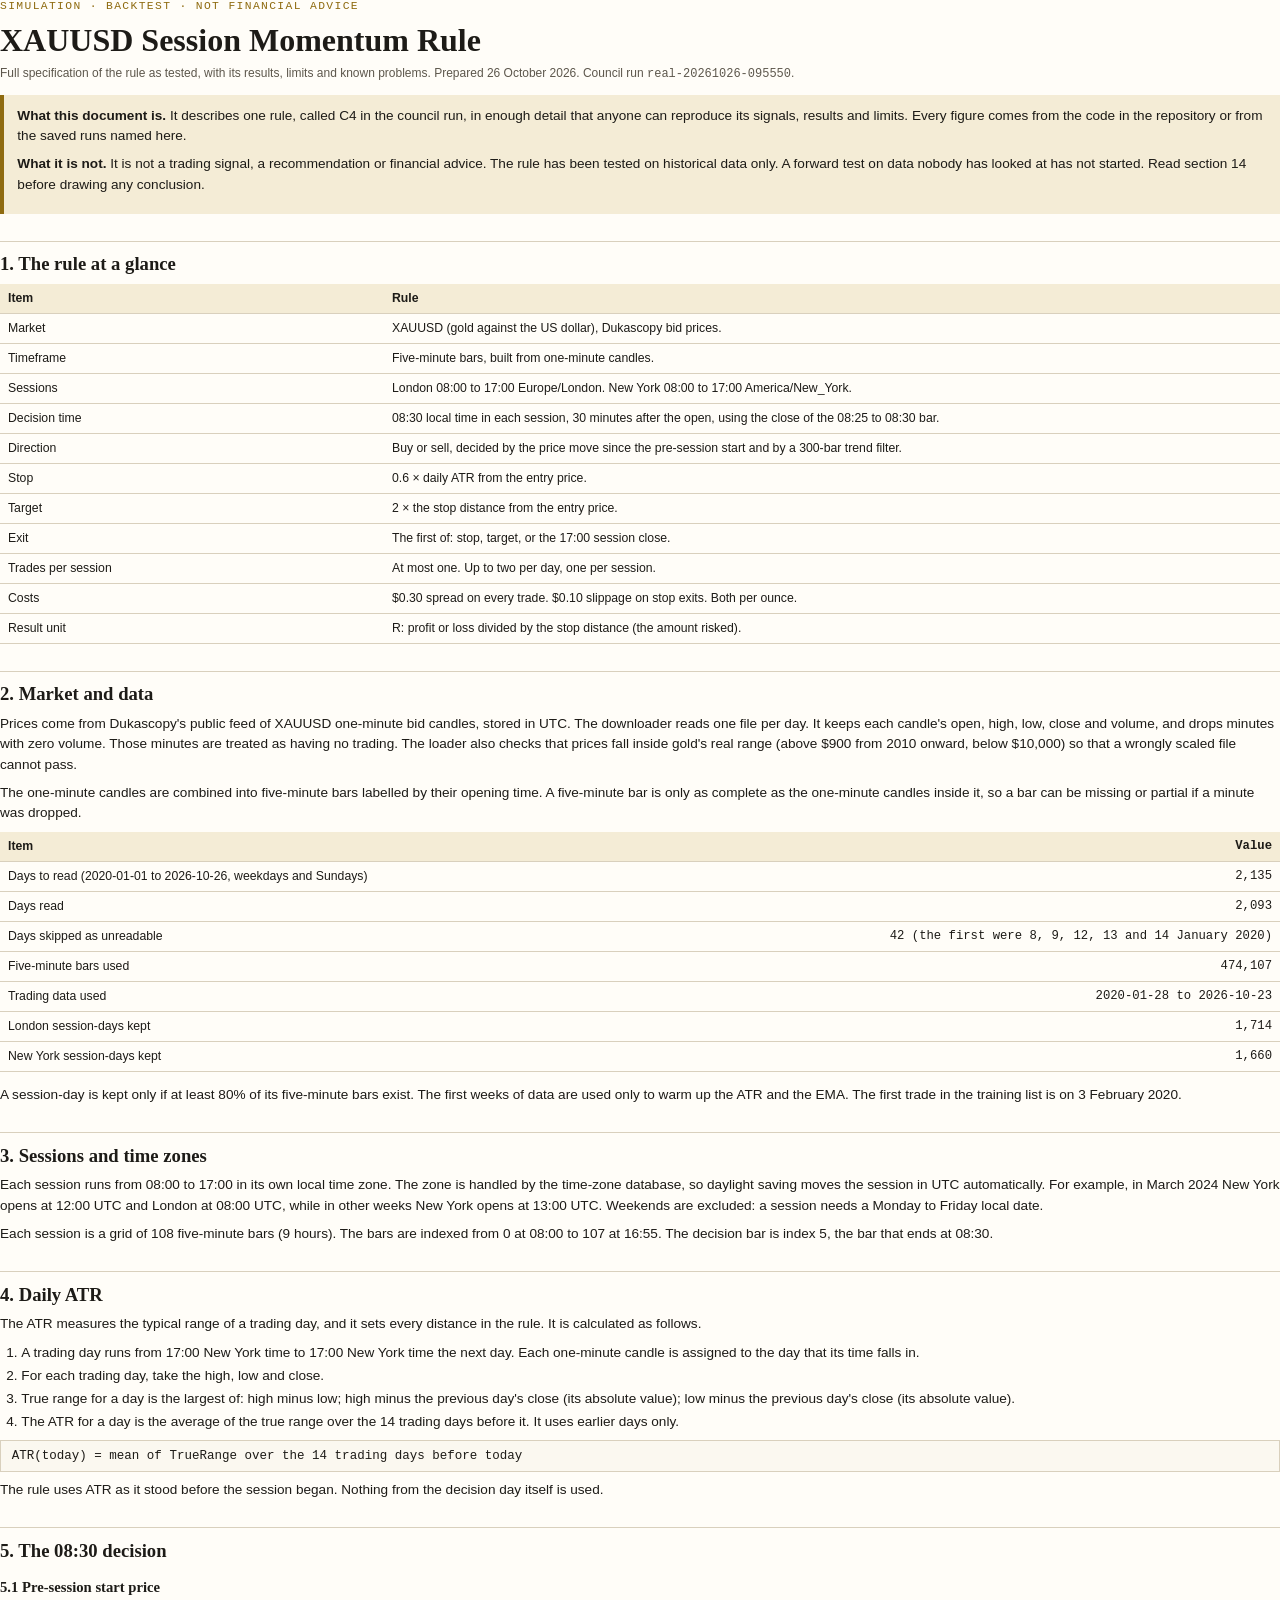
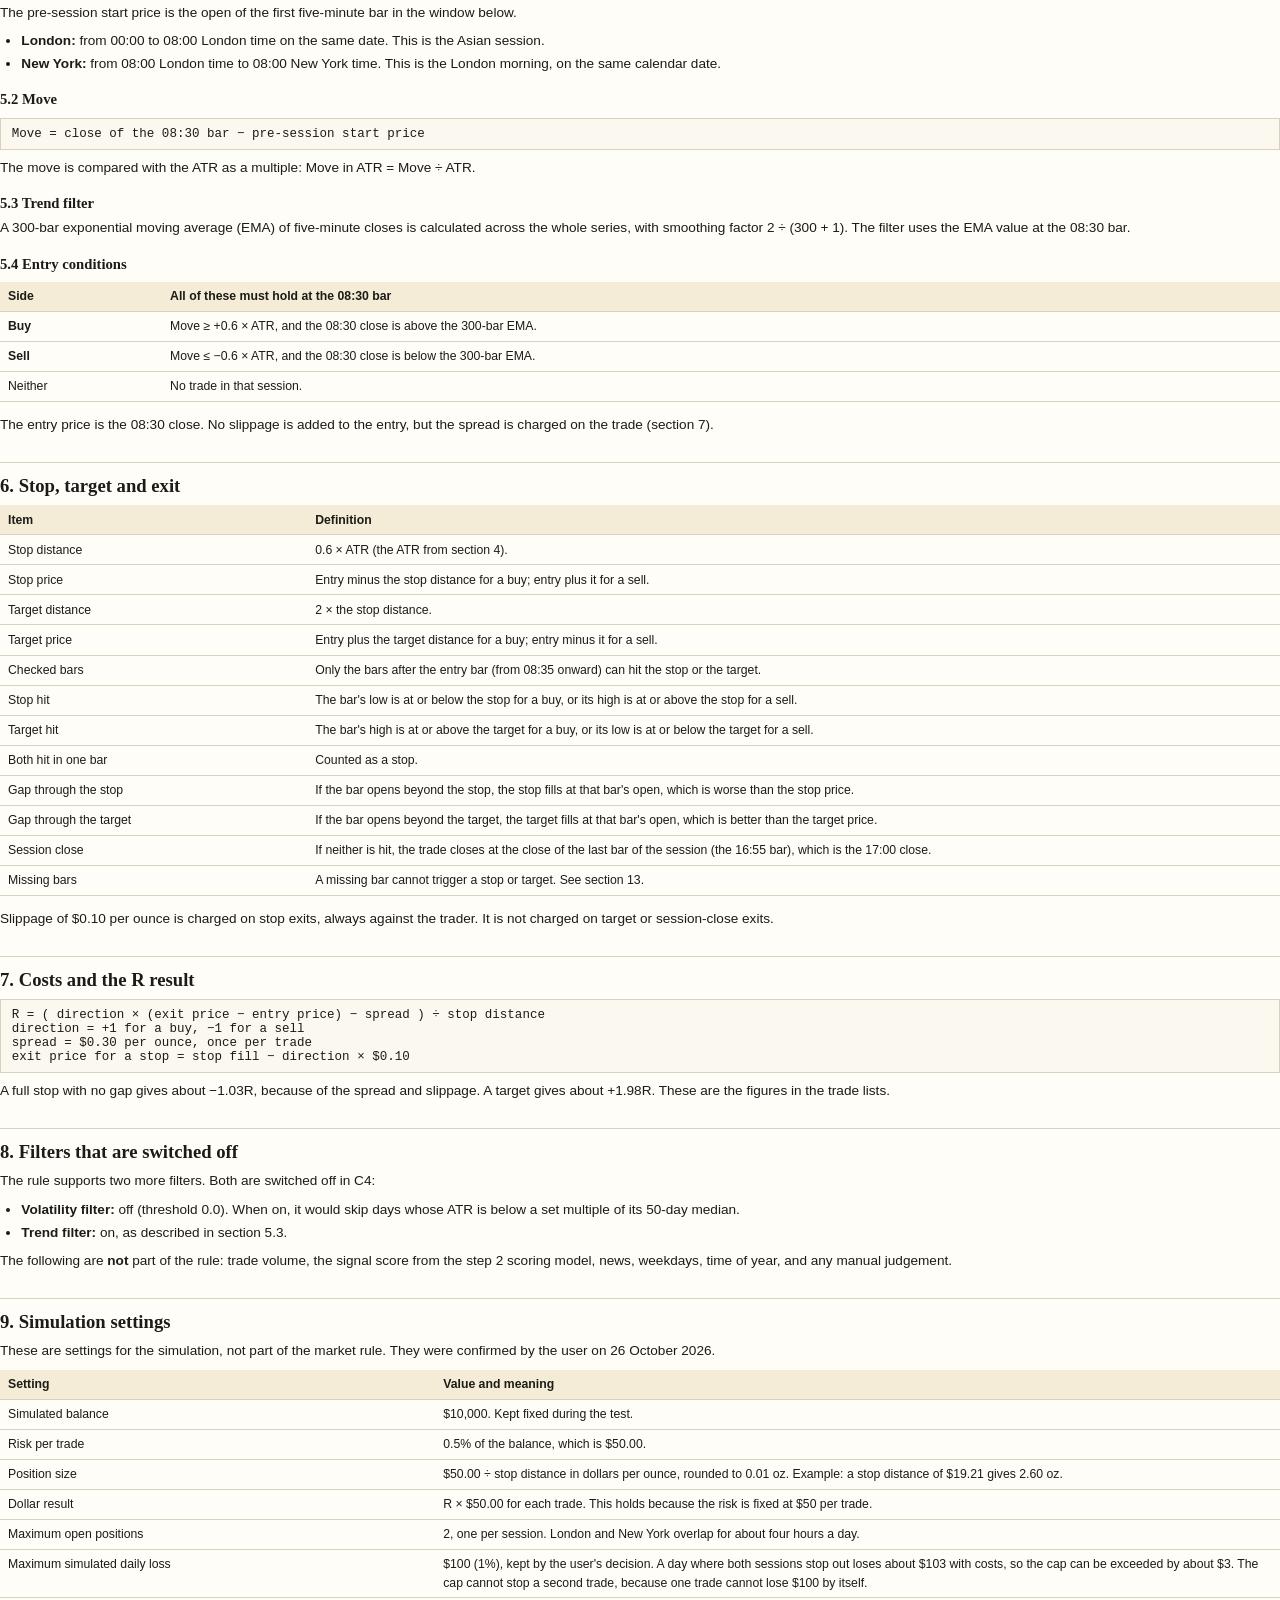
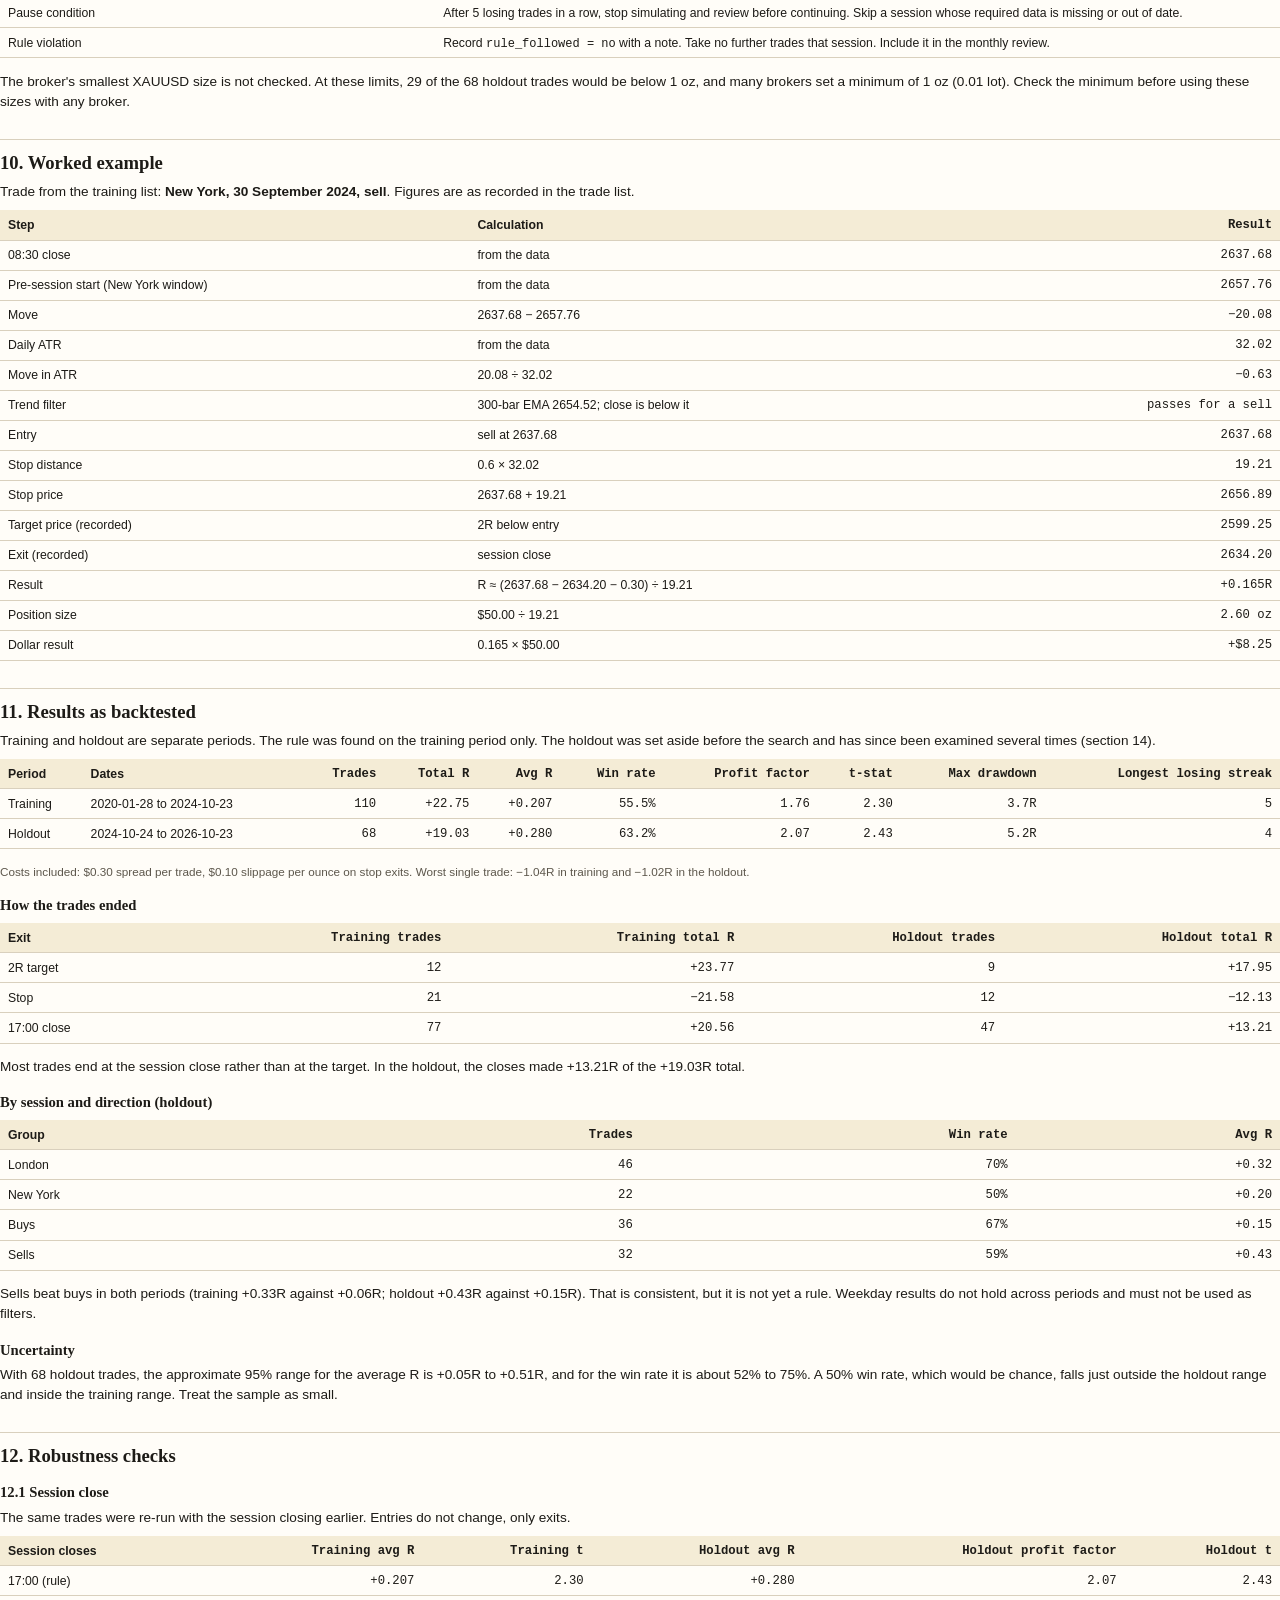
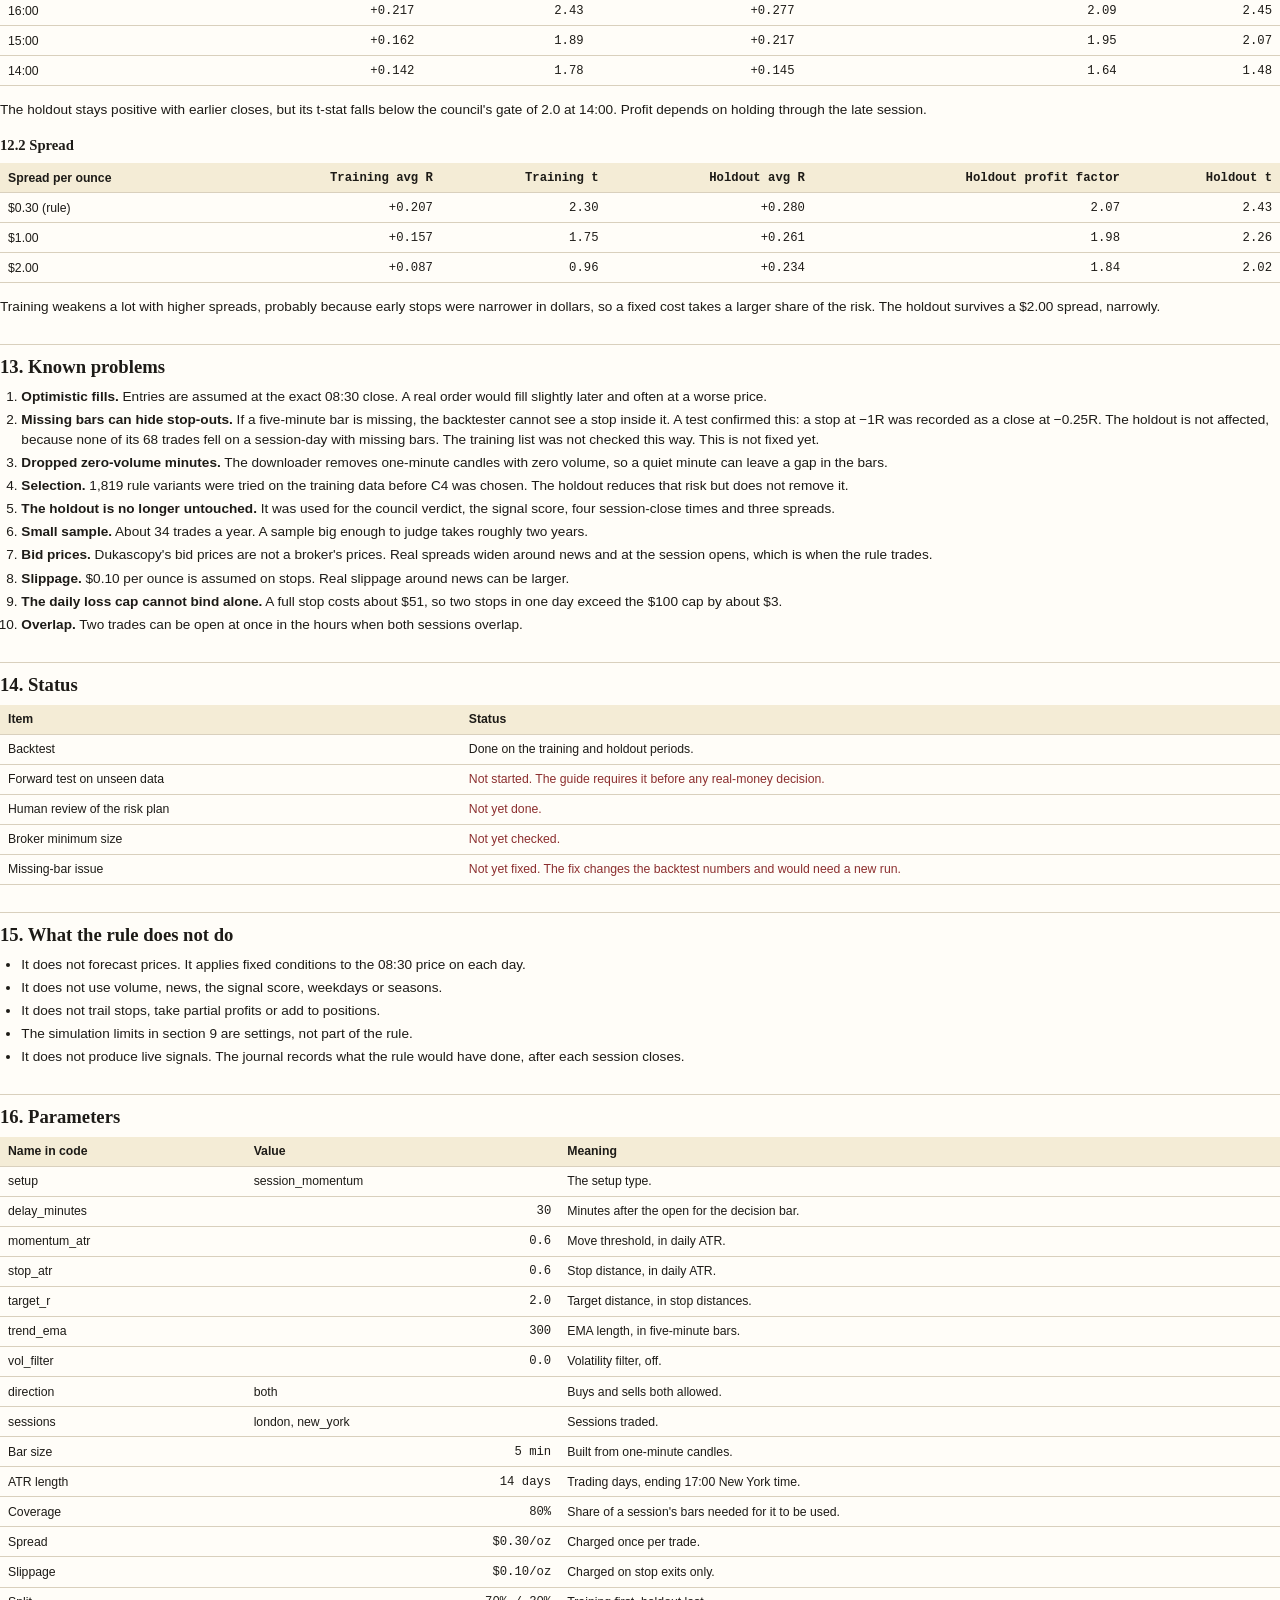
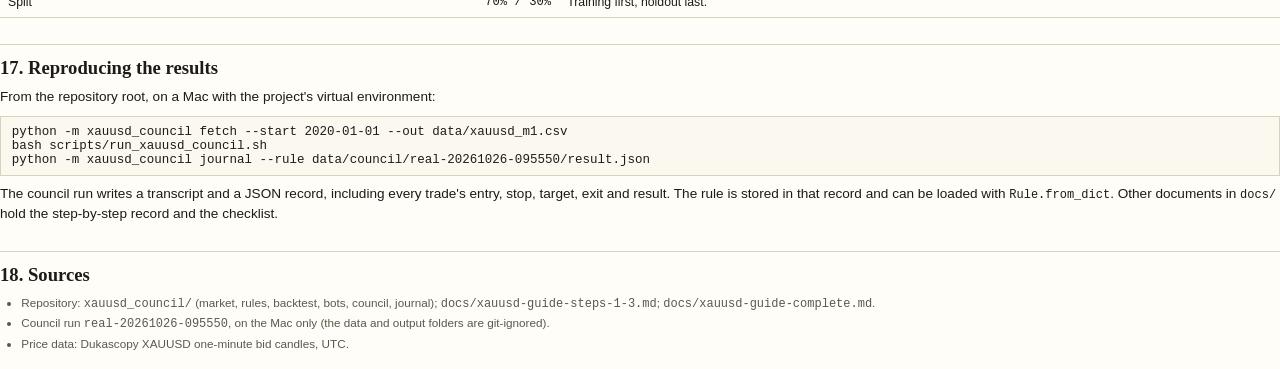
<file: docs/xauusd-session-momentum-rule.html>
<!doctype html>
<html lang="en">
<head>
<meta charset="utf-8">
<title>XAUUSD Session Momentum Rule</title>
<style>
@page { size: A4; margin: 18mm 16mm 20mm 16mm; }
:root { --ink: #1d1b17; --muted: #5d574c; --line: #d9d0bd; --paper: #fffdf8; --gold: #8f6b10; --soft: #f4ecd6; --bad: #8c2f2f; --ok: #2d6a3c; }
* { box-sizing: border-box; }
body { margin: 0; color: var(--ink); background: var(--paper); font: 10.2pt/1.5 "IBM Plex Sans", "Helvetica Neue", Arial, sans-serif; }
h1 { font: 700 24pt/1.15 "Source Serif 4", Georgia, serif; margin: 0 0 4pt; }
h2 { font: 600 14pt/1.25 "Source Serif 4", Georgia, serif; margin: 20pt 0 6pt; padding-top: 8pt; border-top: 1px solid var(--line); break-after: avoid; }
h3 { font: 600 11pt/1.3 "Source Serif 4", Georgia, serif; margin: 12pt 0 4pt; break-after: avoid; }
p { margin: 0 0 6pt; }
ul, ol { margin: 0 0 6pt 16pt; padding: 0; }
li { margin-bottom: 2pt; }
.kicker { font: 500 8.5pt/1.2 "IBM Plex Mono", Menlo, monospace; letter-spacing: .12em; text-transform: uppercase; color: var(--gold); margin-bottom: 6pt; }
.meta { color: var(--muted); font-size: 9pt; margin-bottom: 10pt; }
.label { border-left: 3pt solid var(--gold); background: var(--soft); padding: 8pt 10pt; margin: 10pt 0; }
table { width: 100%; border-collapse: collapse; margin: 6pt 0 10pt; font-size: 9.2pt; page-break-inside: auto; }
tr { page-break-inside: avoid; }
th, td { border-bottom: 1px solid var(--line); padding: 4pt 6pt; text-align: left; vertical-align: top; }
th { font-weight: 600; background: var(--soft); }
td.num, th.num { text-align: right; font-family: "IBM Plex Mono", Menlo, monospace; font-variant-numeric: tabular-nums; white-space: nowrap; }
code, .mono { font: 9pt "IBM Plex Mono", Menlo, monospace; }
.box { border: 1px solid var(--line); padding: 8pt 10pt; margin: 8pt 0; break-inside: avoid; }
.warn { color: var(--bad); }
.ok { color: var(--ok); }
.small { font-size: 8.8pt; color: var(--muted); }
.formula { font: 9.4pt "IBM Plex Mono", Menlo, monospace; background: #fbf8f0; border: 1px solid var(--line); padding: 6pt 8pt; margin: 6pt 0; break-inside: avoid; }
</style>
</head>
<body>

<div class="kicker">Simulation &middot; Backtest &middot; Not financial advice</div>
<h1>XAUUSD Session Momentum Rule</h1>
<div class="meta">Full specification of the rule as tested, with its results, limits and known problems. Prepared 26 October 2026. Council run <code>real-20261026-095550</code>.</div>

<div class="label">
<p><strong>What this document is.</strong> It describes one rule, called C4 in the council run, in enough detail that anyone can reproduce its signals, results and limits. Every figure comes from the code in the repository or from the saved runs named here.</p>
<p><strong>What it is not.</strong> It is not a trading signal, a recommendation or financial advice. The rule has been tested on historical data only. A forward test on data nobody has looked at has not started. Read section 14 before drawing any conclusion.</p>
</div>

<h2>1. The rule at a glance</h2>
<table>
<tr><th style="width:30%">Item</th><th>Rule</th></tr>
<tr><td>Market</td><td>XAUUSD (gold against the US dollar), Dukascopy bid prices.</td></tr>
<tr><td>Timeframe</td><td>Five-minute bars, built from one-minute candles.</td></tr>
<tr><td>Sessions</td><td>London 08:00 to 17:00 Europe/London. New York 08:00 to 17:00 America/New_York.</td></tr>
<tr><td>Decision time</td><td>08:30 local time in each session, 30 minutes after the open, using the close of the 08:25 to 08:30 bar.</td></tr>
<tr><td>Direction</td><td>Buy or sell, decided by the price move since the pre-session start and by a 300-bar trend filter.</td></tr>
<tr><td>Stop</td><td>0.6 × daily ATR from the entry price.</td></tr>
<tr><td>Target</td><td>2 × the stop distance from the entry price.</td></tr>
<tr><td>Exit</td><td>The first of: stop, target, or the 17:00 session close.</td></tr>
<tr><td>Trades per session</td><td>At most one. Up to two per day, one per session.</td></tr>
<tr><td>Costs</td><td>$0.30 spread on every trade. $0.10 slippage on stop exits. Both per ounce.</td></tr>
<tr><td>Result unit</td><td>R: profit or loss divided by the stop distance (the amount risked).</td></tr>
</table>

<h2>2. Market and data</h2>
<p>Prices come from Dukascopy's public feed of XAUUSD one-minute bid candles, stored in UTC. The downloader reads one file per day. It keeps each candle's open, high, low, close and volume, and drops minutes with zero volume. Those minutes are treated as having no trading. The loader also checks that prices fall inside gold's real range (above $900 from 2010 onward, below $10,000) so that a wrongly scaled file cannot pass.</p>
<p>The one-minute candles are combined into five-minute bars labelled by their opening time. A five-minute bar is only as complete as the one-minute candles inside it, so a bar can be missing or partial if a minute was dropped.</p>
<table>
<tr><th>Item</th><th class="num">Value</th></tr>
<tr><td>Days to read (2020-01-01 to 2026-10-26, weekdays and Sundays)</td><td class="num">2,135</td></tr>
<tr><td>Days read</td><td class="num">2,093</td></tr>
<tr><td>Days skipped as unreadable</td><td class="num">42 (the first were 8, 9, 12, 13 and 14 January 2020)</td></tr>
<tr><td>Five-minute bars used</td><td class="num">474,107</td></tr>
<tr><td>Trading data used</td><td class="num">2020-01-28 to 2026-10-23</td></tr>
<tr><td>London session-days kept</td><td class="num">1,714</td></tr>
<tr><td>New York session-days kept</td><td class="num">1,660</td></tr>
</table>
<p>A session-day is kept only if at least 80% of its five-minute bars exist. The first weeks of data are used only to warm up the ATR and the EMA. The first trade in the training list is on 3 February 2020.</p>

<h2>3. Sessions and time zones</h2>
<p>Each session runs from 08:00 to 17:00 in its own local time zone. The zone is handled by the time-zone database, so daylight saving moves the session in UTC automatically. For example, in March 2024 New York opens at 12:00 UTC and London at 08:00 UTC, while in other weeks New York opens at 13:00 UTC. Weekends are excluded: a session needs a Monday to Friday local date.</p>
<p>Each session is a grid of 108 five-minute bars (9 hours). The bars are indexed from 0 at 08:00 to 107 at 16:55. The decision bar is index 5, the bar that ends at 08:30.</p>

<h2>4. Daily ATR</h2>
<p>The ATR measures the typical range of a trading day, and it sets every distance in the rule. It is calculated as follows.</p>
<ol>
<li>A trading day runs from 17:00 New York time to 17:00 New York time the next day. Each one-minute candle is assigned to the day that its time falls in.</li>
<li>For each trading day, take the high, low and close.</li>
<li>True range for a day is the largest of: high minus low; high minus the previous day's close (its absolute value); low minus the previous day's close (its absolute value).</li>
<li>The ATR for a day is the average of the true range over the 14 trading days before it. It uses earlier days only.</li>
</ol>
<div class="formula">ATR(today) = mean of TrueRange over the 14 trading days before today</div>
<p>The rule uses ATR as it stood before the session began. Nothing from the decision day itself is used.</p>

<h2>5. The 08:30 decision</h2>
<h3>5.1 Pre-session start price</h3>
<p>The pre-session start price is the open of the first five-minute bar in the window below.</p>
<ul>
<li><strong>London:</strong> from 00:00 to 08:00 London time on the same date. This is the Asian session.</li>
<li><strong>New York:</strong> from 08:00 London time to 08:00 New York time. This is the London morning, on the same calendar date.</li>
</ul>
<h3>5.2 Move</h3>
<div class="formula">Move = close of the 08:30 bar − pre-session start price</div>
<p>The move is compared with the ATR as a multiple: Move in ATR = Move ÷ ATR.</p>
<h3>5.3 Trend filter</h3>
<p>A 300-bar exponential moving average (EMA) of five-minute closes is calculated across the whole series, with smoothing factor 2 ÷ (300 + 1). The filter uses the EMA value at the 08:30 bar.</p>
<h3>5.4 Entry conditions</h3>
<table>
<tr><th>Side</th><th>All of these must hold at the 08:30 bar</th></tr>
<tr><td><strong>Buy</strong></td><td>Move ≥ +0.6 × ATR, and the 08:30 close is above the 300-bar EMA.</td></tr>
<tr><td><strong>Sell</strong></td><td>Move ≤ −0.6 × ATR, and the 08:30 close is below the 300-bar EMA.</td></tr>
<tr><td>Neither</td><td>No trade in that session.</td></tr>
</table>
<p>The entry price is the 08:30 close. No slippage is added to the entry, but the spread is charged on the trade (section 7).</p>

<h2>6. Stop, target and exit</h2>
<table>
<tr><th style="width:24%">Item</th><th>Definition</th></tr>
<tr><td>Stop distance</td><td>0.6 × ATR (the ATR from section 4).</td></tr>
<tr><td>Stop price</td><td>Entry minus the stop distance for a buy; entry plus it for a sell.</td></tr>
<tr><td>Target distance</td><td>2 × the stop distance.</td></tr>
<tr><td>Target price</td><td>Entry plus the target distance for a buy; entry minus it for a sell.</td></tr>
<tr><td>Checked bars</td><td>Only the bars after the entry bar (from 08:35 onward) can hit the stop or the target.</td></tr>
<tr><td>Stop hit</td><td>The bar's low is at or below the stop for a buy, or its high is at or above the stop for a sell.</td></tr>
<tr><td>Target hit</td><td>The bar's high is at or above the target for a buy, or its low is at or below the target for a sell.</td></tr>
<tr><td>Both hit in one bar</td><td>Counted as a stop.</td></tr>
<tr><td>Gap through the stop</td><td>If the bar opens beyond the stop, the stop fills at that bar's open, which is worse than the stop price.</td></tr>
<tr><td>Gap through the target</td><td>If the bar opens beyond the target, the target fills at that bar's open, which is better than the target price.</td></tr>
<tr><td>Session close</td><td>If neither is hit, the trade closes at the close of the last bar of the session (the 16:55 bar), which is the 17:00 close.</td></tr>
<tr><td>Missing bars</td><td>A missing bar cannot trigger a stop or target. See section 13.</td></tr>
</table>
<p>Slippage of $0.10 per ounce is charged on stop exits, always against the trader. It is not charged on target or session-close exits.</p>

<h2>7. Costs and the R result</h2>
<div class="formula">R = ( direction × (exit price − entry price) − spread ) ÷ stop distance<br>
direction = +1 for a buy, −1 for a sell<br>
spread = $0.30 per ounce, once per trade<br>
exit price for a stop = stop fill − direction × $0.10</div>
<p>A full stop with no gap gives about −1.03R, because of the spread and slippage. A target gives about +1.98R. These are the figures in the trade lists.</p>

<h2>8. Filters that are switched off</h2>
<p>The rule supports two more filters. Both are switched off in C4:</p>
<ul>
<li><strong>Volatility filter:</strong> off (threshold 0.0). When on, it would skip days whose ATR is below a set multiple of its 50-day median.</li>
<li><strong>Trend filter:</strong> on, as described in section 5.3.</li>
</ul>
<p>The following are <strong>not</strong> part of the rule: trade volume, the signal score from the step 2 scoring model, news, weekdays, time of year, and any manual judgement.</p>

<h2>9. Simulation settings</h2>
<p>These are settings for the simulation, not part of the market rule. They were confirmed by the user on 26 October 2026.</p>
<table>
<tr><th style="width:34%">Setting</th><th>Value and meaning</th></tr>
<tr><td>Simulated balance</td><td>$10,000. Kept fixed during the test.</td></tr>
<tr><td>Risk per trade</td><td>0.5% of the balance, which is $50.00.</td></tr>
<tr><td>Position size</td><td>$50.00 ÷ stop distance in dollars per ounce, rounded to 0.01 oz. Example: a stop distance of $19.21 gives 2.60 oz.</td></tr>
<tr><td>Dollar result</td><td>R × $50.00 for each trade. This holds because the risk is fixed at $50 per trade.</td></tr>
<tr><td>Maximum open positions</td><td>2, one per session. London and New York overlap for about four hours a day.</td></tr>
<tr><td>Maximum simulated daily loss</td><td>$100 (1%), kept by the user's decision. A day where both sessions stop out loses about $103 with costs, so the cap can be exceeded by about $3. The cap cannot stop a second trade, because one trade cannot lose $100 by itself.</td></tr>
<tr><td>Pause condition</td><td>After 5 losing trades in a row, stop simulating and review before continuing. Skip a session whose required data is missing or out of date.</td></tr>
<tr><td>Rule violation</td><td>Record <code>rule_followed = no</code> with a note. Take no further trades that session. Include it in the monthly review.</td></tr>
</table>
<p>The broker's smallest XAUUSD size is not checked. At these limits, 29 of the 68 holdout trades would be below 1 oz, and many brokers set a minimum of 1 oz (0.01 lot). Check the minimum before using these sizes with any broker.</p>

<h2>10. Worked example</h2>
<p>Trade from the training list: <strong>New York, 30 September 2024, sell</strong>. Figures are as recorded in the trade list.</p>
<table>
<tr><th>Step</th><th>Calculation</th><th class="num">Result</th></tr>
<tr><td>08:30 close</td><td>from the data</td><td class="num">2637.68</td></tr>
<tr><td>Pre-session start (New York window)</td><td>from the data</td><td class="num">2657.76</td></tr>
<tr><td>Move</td><td>2637.68 − 2657.76</td><td class="num">−20.08</td></tr>
<tr><td>Daily ATR</td><td>from the data</td><td class="num">32.02</td></tr>
<tr><td>Move in ATR</td><td>20.08 ÷ 32.02</td><td class="num">−0.63</td></tr>
<tr><td>Trend filter</td><td>300-bar EMA 2654.52; close is below it</td><td class="num">passes for a sell</td></tr>
<tr><td>Entry</td><td>sell at 2637.68</td><td class="num">2637.68</td></tr>
<tr><td>Stop distance</td><td>0.6 × 32.02</td><td class="num">19.21</td></tr>
<tr><td>Stop price</td><td>2637.68 + 19.21</td><td class="num">2656.89</td></tr>
<tr><td>Target price (recorded)</td><td>2R below entry</td><td class="num">2599.25</td></tr>
<tr><td>Exit (recorded)</td><td>session close</td><td class="num">2634.20</td></tr>
<tr><td>Result</td><td>R ≈ (2637.68 − 2634.20 − 0.30) ÷ 19.21</td><td class="num">+0.165R</td></tr>
<tr><td>Position size</td><td>$50.00 ÷ 19.21</td><td class="num">2.60 oz</td></tr>
<tr><td>Dollar result</td><td>0.165 × $50.00</td><td class="num">+$8.25</td></tr>
</table>

<h2>11. Results as backtested</h2>
<p>Training and holdout are separate periods. The rule was found on the training period only. The holdout was set aside before the search and has since been examined several times (section 14).</p>
<table>
<tr><th>Period</th><th>Dates</th><th class="num">Trades</th><th class="num">Total R</th><th class="num">Avg R</th><th class="num">Win rate</th><th class="num">Profit factor</th><th class="num">t-stat</th><th class="num">Max drawdown</th><th class="num">Longest losing streak</th></tr>
<tr><td>Training</td><td>2020-01-28 to 2024-10-23</td><td class="num">110</td><td class="num">+22.75</td><td class="num">+0.207</td><td class="num">55.5%</td><td class="num">1.76</td><td class="num">2.30</td><td class="num">3.7R</td><td class="num">5</td></tr>
<tr><td>Holdout</td><td>2024-10-24 to 2026-10-23</td><td class="num">68</td><td class="num">+19.03</td><td class="num">+0.280</td><td class="num">63.2%</td><td class="num">2.07</td><td class="num">2.43</td><td class="num">5.2R</td><td class="num">4</td></tr>
</table>
<p class="small">Costs included: $0.30 spread per trade, $0.10 slippage per ounce on stop exits. Worst single trade: −1.04R in training and −1.02R in the holdout.</p>
<h3>How the trades ended</h3>
<table>
<tr><th>Exit</th><th class="num">Training trades</th><th class="num">Training total R</th><th class="num">Holdout trades</th><th class="num">Holdout total R</th></tr>
<tr><td>2R target</td><td class="num">12</td><td class="num">+23.77</td><td class="num">9</td><td class="num">+17.95</td></tr>
<tr><td>Stop</td><td class="num">21</td><td class="num">−21.58</td><td class="num">12</td><td class="num">−12.13</td></tr>
<tr><td>17:00 close</td><td class="num">77</td><td class="num">+20.56</td><td class="num">47</td><td class="num">+13.21</td></tr>
</table>
<p>Most trades end at the session close rather than at the target. In the holdout, the closes made +13.21R of the +19.03R total.</p>
<h3>By session and direction (holdout)</h3>
<table>
<tr><th>Group</th><th class="num">Trades</th><th class="num">Win rate</th><th class="num">Avg R</th></tr>
<tr><td>London</td><td class="num">46</td><td class="num">70%</td><td class="num">+0.32</td></tr>
<tr><td>New York</td><td class="num">22</td><td class="num">50%</td><td class="num">+0.20</td></tr>
<tr><td>Buys</td><td class="num">36</td><td class="num">67%</td><td class="num">+0.15</td></tr>
<tr><td>Sells</td><td class="num">32</td><td class="num">59%</td><td class="num">+0.43</td></tr>
</table>
<p>Sells beat buys in both periods (training +0.33R against +0.06R; holdout +0.43R against +0.15R). That is consistent, but it is not yet a rule. Weekday results do not hold across periods and must not be used as filters.</p>
<h3>Uncertainty</h3>
<p>With 68 holdout trades, the approximate 95% range for the average R is +0.05R to +0.51R, and for the win rate it is about 52% to 75%. A 50% win rate, which would be chance, falls just outside the holdout range and inside the training range. Treat the sample as small.</p>

<h2>12. Robustness checks</h2>
<h3>12.1 Session close</h3>
<p>The same trades were re-run with the session closing earlier. Entries do not change, only exits.</p>
<table>
<tr><th>Session closes</th><th class="num">Training avg R</th><th class="num">Training t</th><th class="num">Holdout avg R</th><th class="num">Holdout profit factor</th><th class="num">Holdout t</th></tr>
<tr><td>17:00 (rule)</td><td class="num">+0.207</td><td class="num">2.30</td><td class="num">+0.280</td><td class="num">2.07</td><td class="num">2.43</td></tr>
<tr><td>16:00</td><td class="num">+0.217</td><td class="num">2.43</td><td class="num">+0.277</td><td class="num">2.09</td><td class="num">2.45</td></tr>
<tr><td>15:00</td><td class="num">+0.162</td><td class="num">1.89</td><td class="num">+0.217</td><td class="num">1.95</td><td class="num">2.07</td></tr>
<tr><td>14:00</td><td class="num">+0.142</td><td class="num">1.78</td><td class="num">+0.145</td><td class="num">1.64</td><td class="num">1.48</td></tr>
</table>
<p>The holdout stays positive with earlier closes, but its t-stat falls below the council's gate of 2.0 at 14:00. Profit depends on holding through the late session.</p>
<h3>12.2 Spread</h3>
<table>
<tr><th>Spread per ounce</th><th class="num">Training avg R</th><th class="num">Training t</th><th class="num">Holdout avg R</th><th class="num">Holdout profit factor</th><th class="num">Holdout t</th></tr>
<tr><td>$0.30 (rule)</td><td class="num">+0.207</td><td class="num">2.30</td><td class="num">+0.280</td><td class="num">2.07</td><td class="num">2.43</td></tr>
<tr><td>$1.00</td><td class="num">+0.157</td><td class="num">1.75</td><td class="num">+0.261</td><td class="num">1.98</td><td class="num">2.26</td></tr>
<tr><td>$2.00</td><td class="num">+0.087</td><td class="num">0.96</td><td class="num">+0.234</td><td class="num">1.84</td><td class="num">2.02</td></tr>
</table>
<p>Training weakens a lot with higher spreads, probably because early stops were narrower in dollars, so a fixed cost takes a larger share of the risk. The holdout survives a $2.00 spread, narrowly.</p>

<h2>13. Known problems</h2>
<ol>
<li><strong>Optimistic fills.</strong> Entries are assumed at the exact 08:30 close. A real order would fill slightly later and often at a worse price.</li>
<li><strong>Missing bars can hide stop-outs.</strong> If a five-minute bar is missing, the backtester cannot see a stop inside it. A test confirmed this: a stop at −1R was recorded as a close at −0.25R. The holdout is not affected, because none of its 68 trades fell on a session-day with missing bars. The training list was not checked this way. This is not fixed yet.</li>
<li><strong>Dropped zero-volume minutes.</strong> The downloader removes one-minute candles with zero volume, so a quiet minute can leave a gap in the bars.</li>
<li><strong>Selection.</strong> 1,819 rule variants were tried on the training data before C4 was chosen. The holdout reduces that risk but does not remove it.</li>
<li><strong>The holdout is no longer untouched.</strong> It was used for the council verdict, the signal score, four session-close times and three spreads.</li>
<li><strong>Small sample.</strong> About 34 trades a year. A sample big enough to judge takes roughly two years.</li>
<li><strong>Bid prices.</strong> Dukascopy's bid prices are not a broker's prices. Real spreads widen around news and at the session opens, which is when the rule trades.</li>
<li><strong>Slippage.</strong> $0.10 per ounce is assumed on stops. Real slippage around news can be larger.</li>
<li><strong>The daily loss cap cannot bind alone.</strong> A full stop costs about $51, so two stops in one day exceed the $100 cap by about $3.</li>
<li><strong>Overlap.</strong> Two trades can be open at once in the hours when both sessions overlap.</li>
</ol>

<h2>14. Status</h2>
<table>
<tr><th style="width:36%">Item</th><th>Status</th></tr>
<tr><td>Backtest</td><td>Done on the training and holdout periods.</td></tr>
<tr><td>Forward test on unseen data</td><td class="warn">Not started. The guide requires it before any real-money decision.</td></tr>
<tr><td>Human review of the risk plan</td><td class="warn">Not yet done.</td></tr>
<tr><td>Broker minimum size</td><td class="warn">Not yet checked.</td></tr>
<tr><td>Missing-bar issue</td><td class="warn">Not yet fixed. The fix changes the backtest numbers and would need a new run.</td></tr>
</table>

<h2>15. What the rule does not do</h2>
<ul>
<li>It does not forecast prices. It applies fixed conditions to the 08:30 price on each day.</li>
<li>It does not use volume, news, the signal score, weekdays or seasons.</li>
<li>It does not trail stops, take partial profits or add to positions.</li>
<li>The simulation limits in section 9 are settings, not part of the rule.</li>
<li>It does not produce live signals. The journal records what the rule would have done, after each session closes.</li>
</ul>

<h2>16. Parameters</h2>
<table>
<tr><th>Name in code</th><th>Value</th><th>Meaning</th></tr>
<tr><td>setup</td><td>session_momentum</td><td>The setup type.</td></tr>
<tr><td>delay_minutes</td><td class="num">30</td><td>Minutes after the open for the decision bar.</td></tr>
<tr><td>momentum_atr</td><td class="num">0.6</td><td>Move threshold, in daily ATR.</td></tr>
<tr><td>stop_atr</td><td class="num">0.6</td><td>Stop distance, in daily ATR.</td></tr>
<tr><td>target_r</td><td class="num">2.0</td><td>Target distance, in stop distances.</td></tr>
<tr><td>trend_ema</td><td class="num">300</td><td>EMA length, in five-minute bars.</td></tr>
<tr><td>vol_filter</td><td class="num">0.0</td><td>Volatility filter, off.</td></tr>
<tr><td>direction</td><td>both</td><td>Buys and sells both allowed.</td></tr>
<tr><td>sessions</td><td>london, new_york</td><td>Sessions traded.</td></tr>
<tr><td>Bar size</td><td class="num">5 min</td><td>Built from one-minute candles.</td></tr>
<tr><td>ATR length</td><td class="num">14 days</td><td>Trading days, ending 17:00 New York time.</td></tr>
<tr><td>Coverage</td><td class="num">80%</td><td>Share of a session's bars needed for it to be used.</td></tr>
<tr><td>Spread</td><td class="num">$0.30/oz</td><td>Charged once per trade.</td></tr>
<tr><td>Slippage</td><td class="num">$0.10/oz</td><td>Charged on stop exits only.</td></tr>
<tr><td>Split</td><td class="num">70% / 30%</td><td>Training first, holdout last.</td></tr>
</table>

<h2>17. Reproducing the results</h2>
<p>From the repository root, on a Mac with the project's virtual environment:</p>
<div class="formula">python -m xauusd_council fetch --start 2020-01-01 --out data/xauusd_m1.csv<br>
bash scripts/run_xauusd_council.sh<br>
python -m xauusd_council journal --rule data/council/real-20261026-095550/result.json</div>
<p>The council run writes a transcript and a JSON record, including every trade's entry, stop, target, exit and result. The rule is stored in that record and can be loaded with <code>Rule.from_dict</code>. Other documents in <code>docs/</code> hold the step-by-step record and the checklist.</p>

<h2>18. Sources</h2>
<ul class="small">
<li>Repository: <code>xauusd_council/</code> (market, rules, backtest, bots, council, journal); <code>docs/xauusd-guide-steps-1-3.md</code>; <code>docs/xauusd-guide-complete.md</code>.</li>
<li>Council run <code>real-20261026-095550</code>, on the Mac only (the data and output folders are git-ignored).</li>
<li>Price data: Dukascopy XAUUSD one-minute bid candles, UTC.</li>
</ul>
</body>
</html>
</file>
